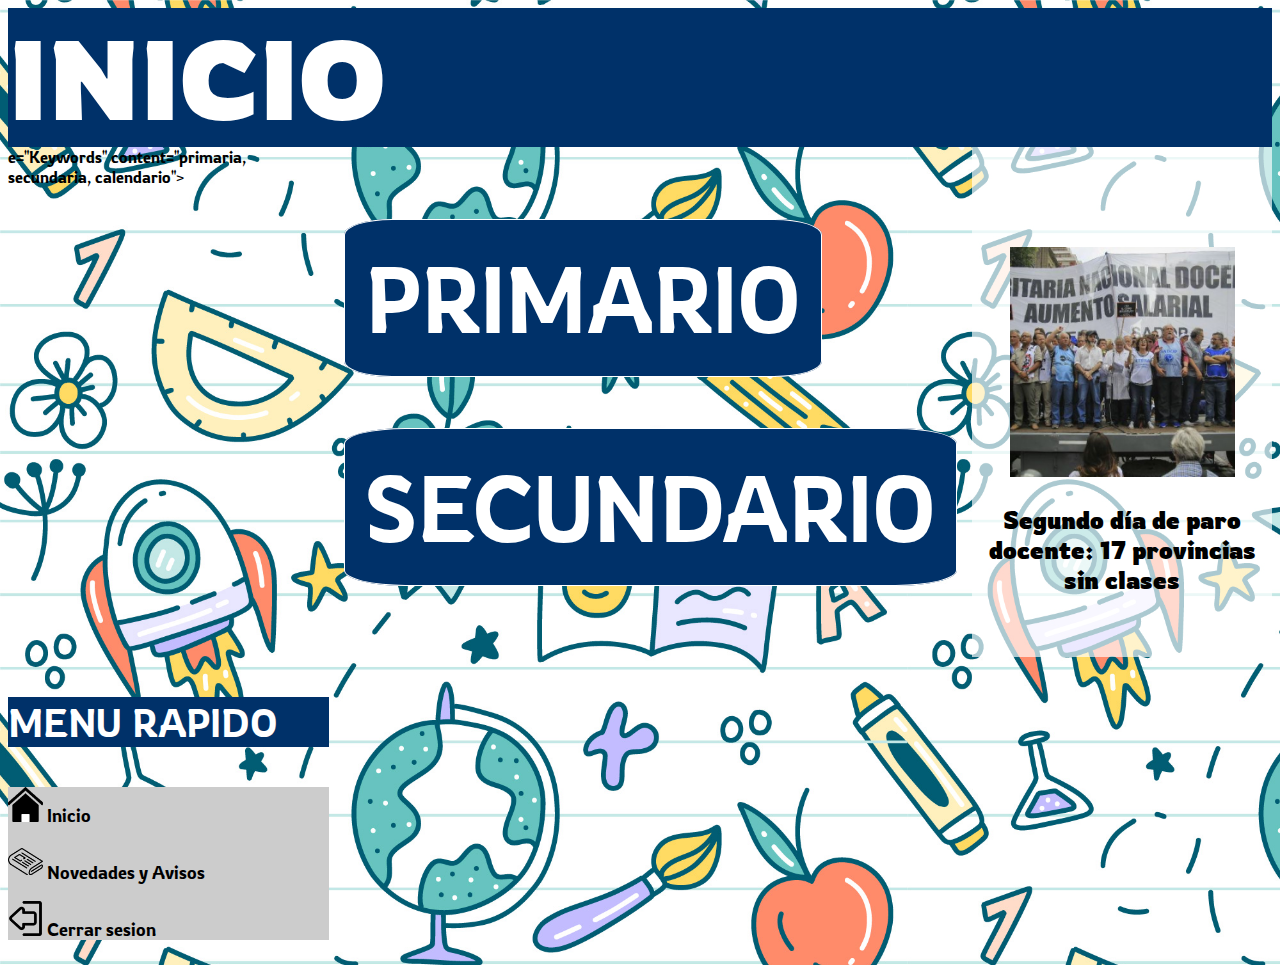
<file: Inicio.html>
<!DOCTYPE html>
<html>

<head>e="Keywords" content="primaria, secundaria, calendario">
    <meta name="decription" content="pagina para revisar las fechas y temas de examenes">
    <link href="Estilos.css" type="text/css" rel="stylesheet">
    <link type="image/x-icon" rel="shortcut icon" href="Images/calendar-1024.webp">
</head>

<body class="grid-container">
    <header class="item1">
        <h1>INICIO</h1>
    </header>
    <nav>
        <div class="menu">
            <p>MENU RAPIDO</p>
        </div>
        <div class="iconos">
            <p>
                <img src="Images/file.png">
                <a href="Inicio.html">Inicio</a>
            </p>
            <p>
                <img src="Images/logo noticias.png">
                <a href="Novedades.html">Novedades y Avisos</a>
            </p>
            <p>
                <img src="Images/logo cerrar sesion.png">
                <a href="Inicio.html">Cerrar sesion</a>
            </p>
        </div>
    </nav>

    <main class="item3">
        <p>
            <a href="Primario.html">PRIMARIO</a>
        </p>
        <p>
            <a href="Secundario.html">SECUNDARIO</a>
        </p>
    </main>

    <div class="noticias">
        <img src="Images/parooo.jpg" alt="Paro Docente">
        <h3><a href="Novedades.html">Segundo día de paro docente: 17 provincias sin clases</a></h3>
    </div>



</body>

</html>
</file>
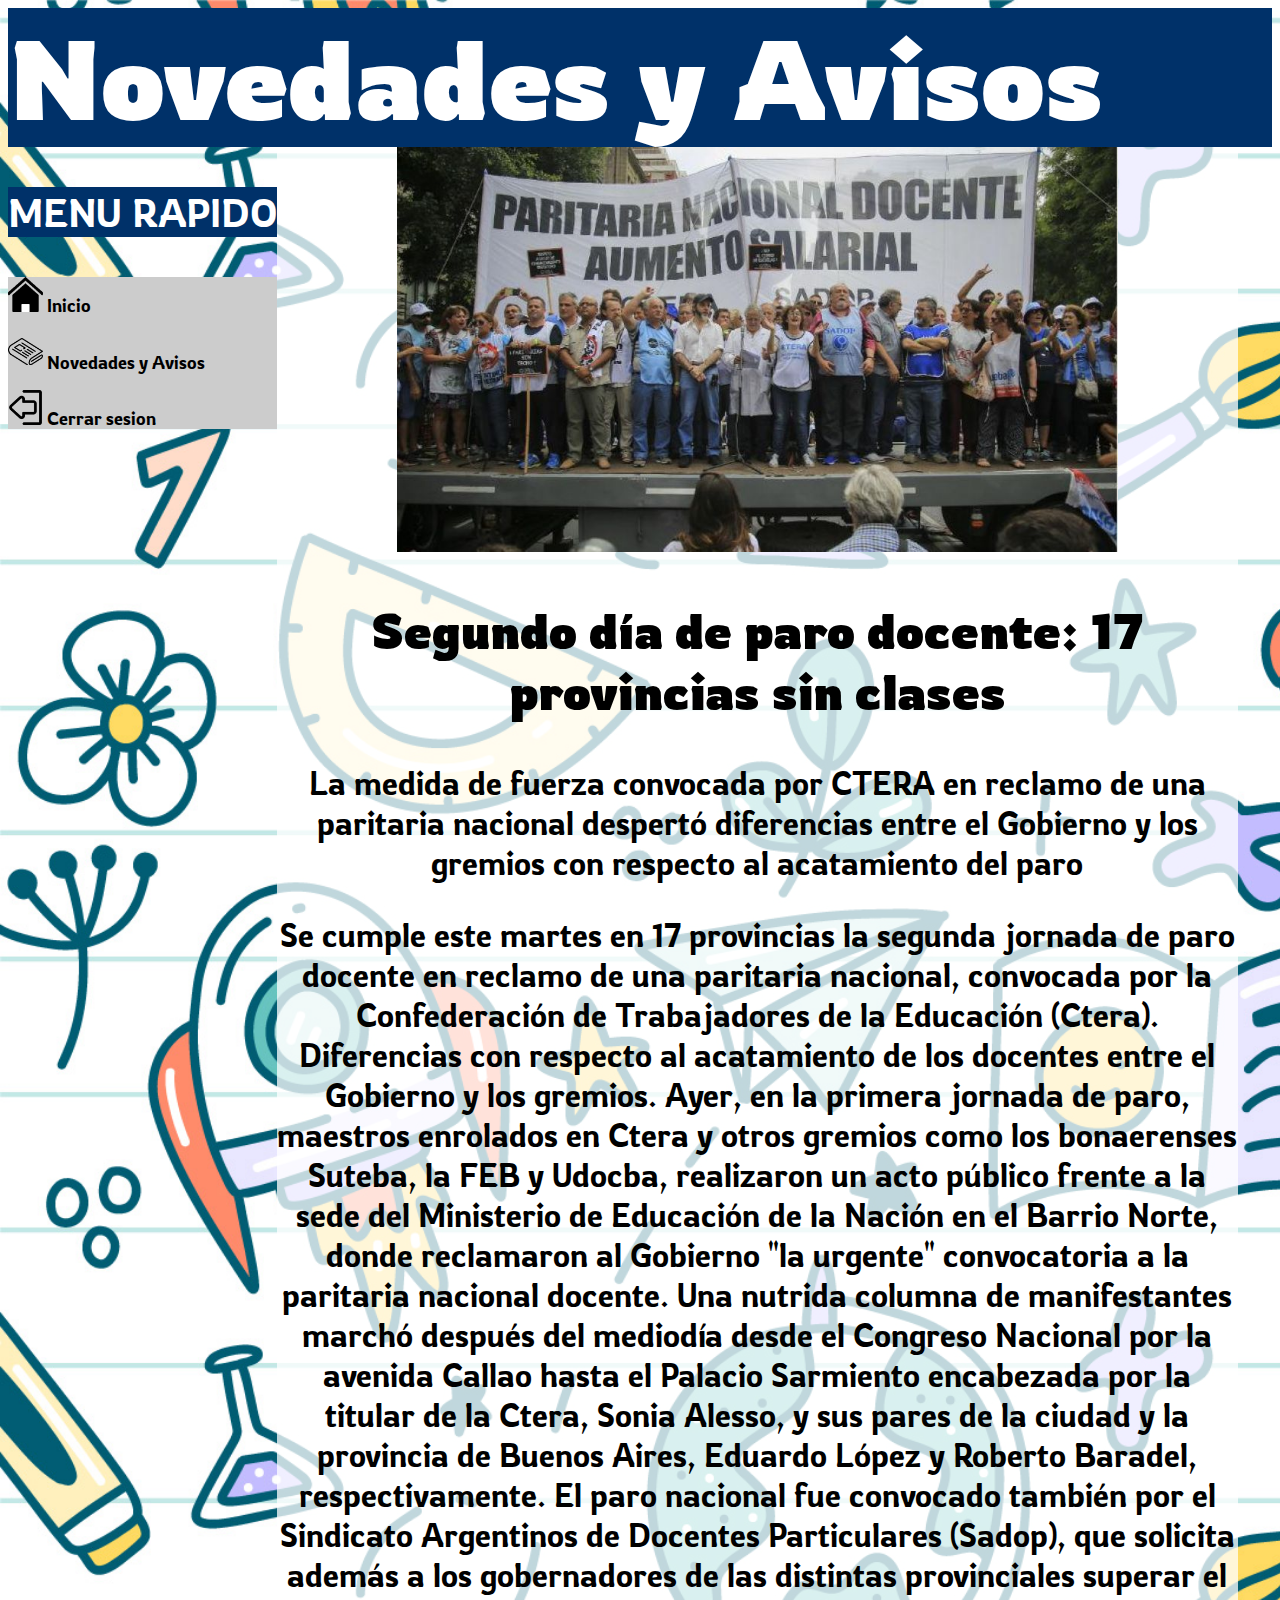
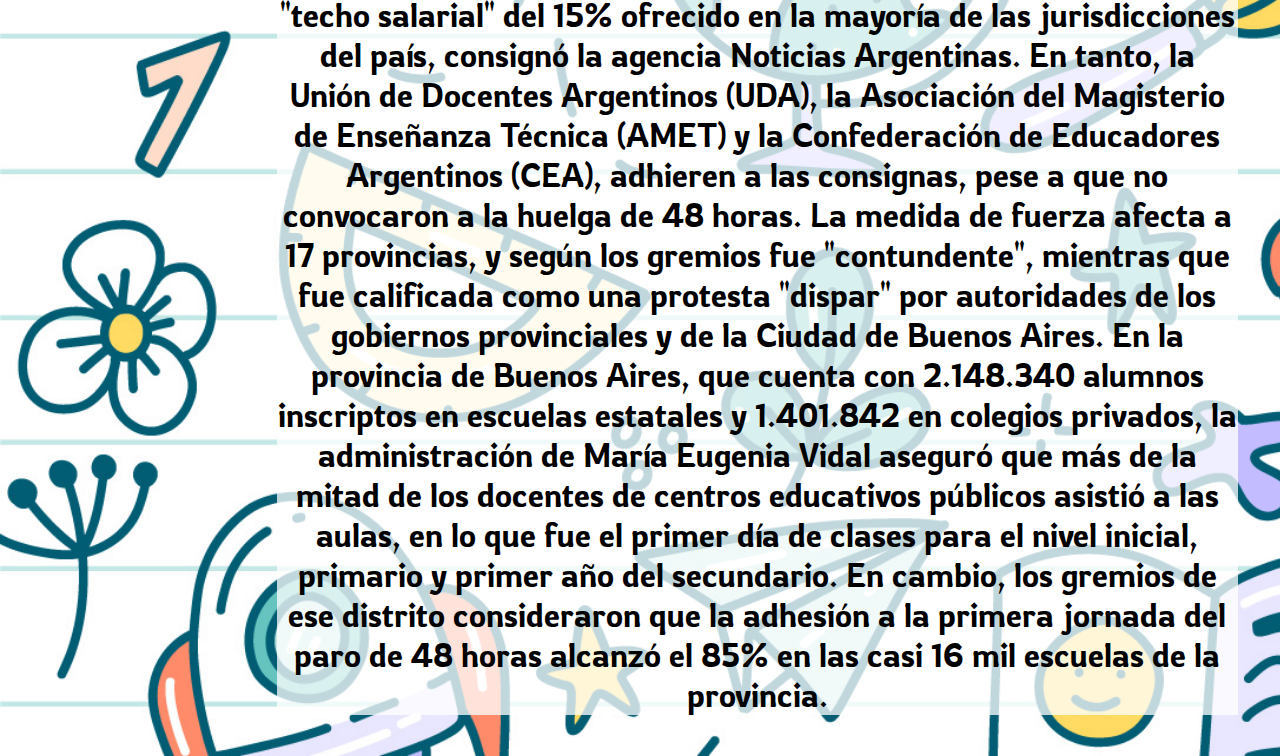
<file: Novedades.html>
<!DOCTYPE html>
<html>

<head>
  <meta charset="UTF-8">
  <title>Calendatio Estudiantil</title>
  <meta name="Keywords" content="primaria, secundaria, calendario">
  <meta name="decription" content="pagina para revisar las fechas y temas de examenes">
  <link href="Estilos.css" type="text/css" rel="stylesheet">
  <link type="image/x-icon" rel="shortcut icon" href="Images/calendar-1024.webp">
</head>

<body class="grid-container">
  <header class="item1">
    <h1>Novedades y Avisos</h1>
  </header>
  <main class="item3">
    <div class="noti">
      <img src="Images/parooo.jpg">
      <h2>Segundo día de paro docente: 17 provincias sin clases</h2>
      <p>La medida de fuerza convocada por CTERA en reclamo de una paritaria nacional despertó diferencias entre el
        Gobierno y los gremios con respecto al acatamiento del paro</p>
      <p>Se cumple este martes en 17 provincias la segunda jornada de paro docente en reclamo de una paritaria nacional,
        convocada por la Confederación de Trabajadores de la Educación (Ctera). Diferencias con respecto al acatamiento
        de los docentes entre el Gobierno y los gremios.

        Ayer, en la primera jornada de paro, maestros enrolados en Ctera y otros gremios como los bonaerenses Suteba, la
        FEB y Udocba, realizaron un acto público frente a la sede del Ministerio de Educación de la Nación en el Barrio
        Norte, donde reclamaron al Gobierno "la urgente" convocatoria a la paritaria nacional docente.

        Una nutrida columna de manifestantes marchó después del mediodía desde el Congreso Nacional por la avenida
        Callao hasta el Palacio Sarmiento encabezada por la titular de la Ctera, Sonia Alesso, y sus pares de la ciudad
        y la provincia de Buenos Aires, Eduardo López y Roberto Baradel, respectivamente.
        El paro nacional fue convocado también por el Sindicato Argentinos de Docentes Particulares (Sadop), que
        solicita además a los gobernadores de las distintas provinciales superar el "techo salarial" del 15% ofrecido en
        la mayoría de las jurisdicciones del país, consignó la agencia Noticias Argentinas.

        En tanto, la Unión de Docentes Argentinos (UDA), la Asociación del Magisterio de Enseñanza Técnica (AMET) y la
        Confederación de Educadores Argentinos (CEA), adhieren a las consignas, pese a que no convocaron a la huelga de
        48 horas.

        La medida de fuerza afecta a 17 provincias, y según los gremios fue "contundente", mientras que fue calificada
        como una protesta "dispar" por autoridades de los gobiernos provinciales y de la Ciudad de Buenos Aires.

        En la provincia de Buenos Aires, que cuenta con 2.148.340 alumnos inscriptos en escuelas estatales y 1.401.842
        en colegios privados, la administración de María Eugenia Vidal aseguró que más de la mitad de los docentes de
        centros educativos públicos asistió a las aulas, en lo que fue el primer día de clases para el nivel inicial,
        primario y primer año del secundario.

        En cambio, los gremios de ese distrito consideraron que la adhesión a la primera jornada del paro de 48 horas
        alcanzó el 85% en las casi 16 mil escuelas de la provincia.</p>
    </div>
  </main>

  <nav>
    <div class="menu">
      <p>MENU RAPIDO</p>
    </div>
    <div class="iconos">
      <p>
        <img src="Images/file.png">
        <a href="Inicio.html">Inicio</a>
      </p>
      <p>
        <img src="Images/logo noticias.png">
        <a href="Novedades.html">Novedades y Avisos</a>
      </p>
      <p>
        <img src="Images/logo cerrar sesion.png">
        <a href="Inicio.html">Cerrar sesion</a>
      </p>
    </div>
  </nav>
</body>

</html>
</file>
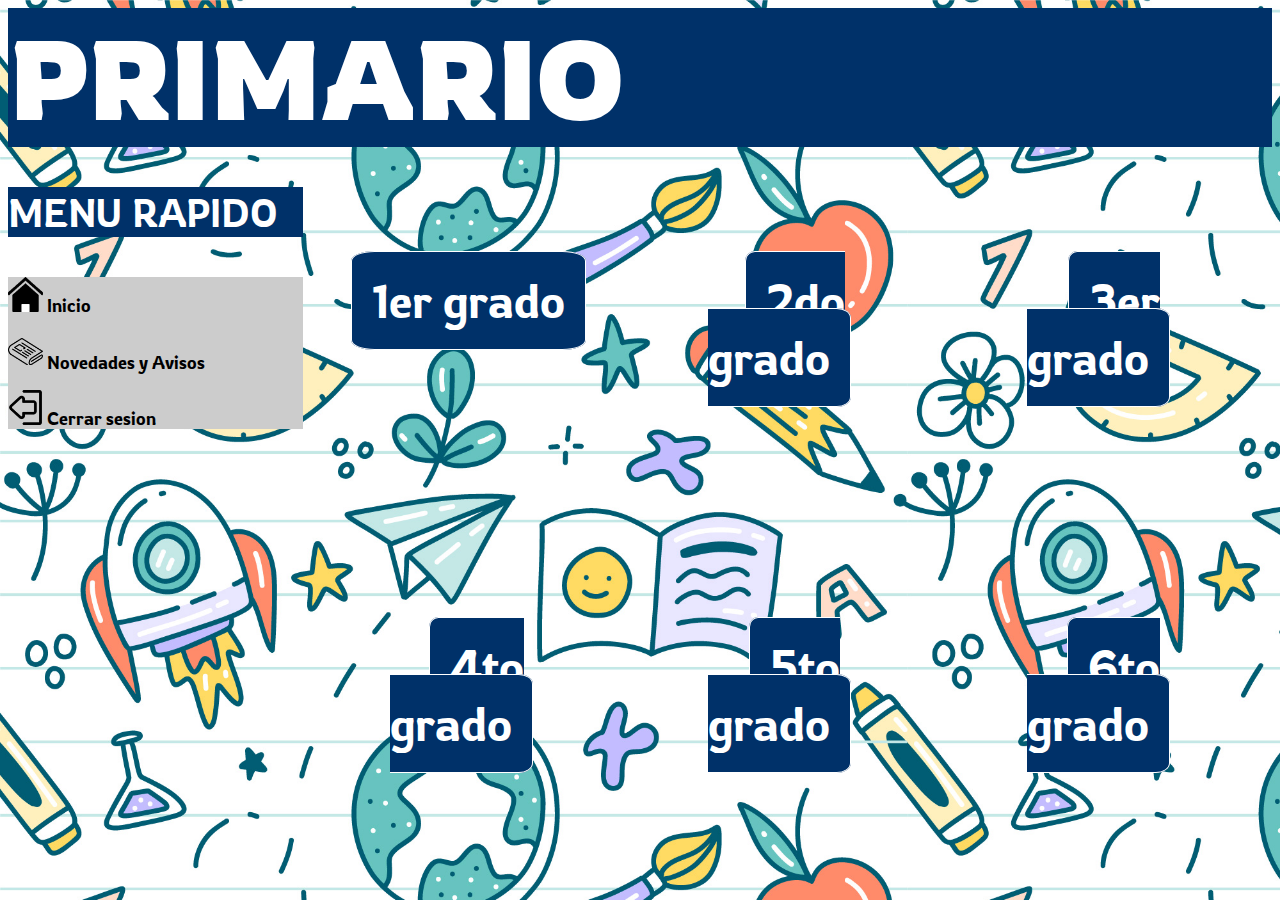
<file: Primario.html>
<!DOCTYPE html>
<html>

<head>
    <meta charset="UTF-8">
    <title>Calendatio Estudiantil</title>
    <meta name="Keywords" content="primaria, secundaria, calendario">
    <meta name="decription" content="pagina para revisar las fechas y temas de examenes">
    <link href="Estilos.css" type="text/css" rel="stylesheet">
    <link type="image/x-icon" rel="shortcut icon" href="Images/calendar-1024.webp">
</head>

<body class="select-container">
    <header class="item1">
        <h1>PRIMARIO</h1>
    </header>
    <nav>
        <div class="menu">
            <p>MENU RAPIDO</p>
        </div>
        <div class="iconos">
            <p>
                <img src="Images/file.png">
                <a href="Inicio.html">Inicio</a>
            </p>
            <p>
                <img src="Images/logo noticias.png">
                <a href="Novedades.html">Novedades y Avisos</a>
            </p>
            <p>
                <img src="Images/logo cerrar sesion.png">
                <a href="Inicio.html">Cerrar sesion</a>
            </p>
        </div>
    </nav>
    <main class="item3 primaria">
        <div class="main-container">
            <div><a href="sexto.html">1er grado</a></div>
            <div><a href="sexto.html">2do grado</a></div>
            <div><a href="sexto.html">3er grado</a></div>
            <div><a href="sexto.html">4to grado</a></div>
            <div><a href="sexto.html">5to grado</a></div>
            <div><a href="sexto.html">6to grado</a></div>
        </div>
    </main>
</body>

</html>
</file>
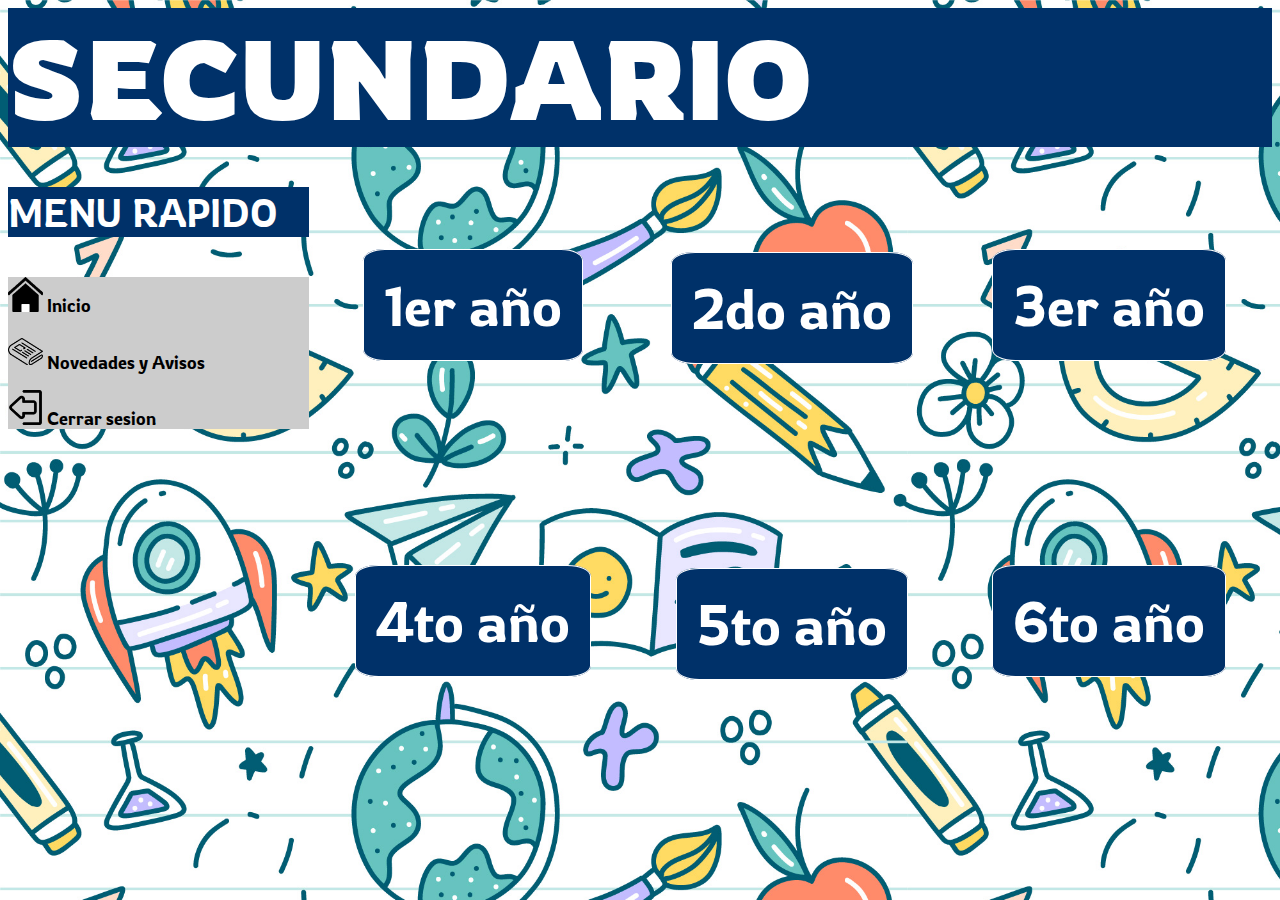
<file: Secundario.html>
<!DOCTYPE html>
<html>

<head>
    <meta charset="UTF-8">
    <title>Calendatio Estudiantil</title>
    <meta name="Keywords" content="primaria, secundaria, calendario">
    <meta name="decription" content="pagina para revisar las fechas y temas de examenes">
    <link href="Estilos.css" type="text/css" rel="stylesheet">
    <link type="image/x-icon" rel="shortcut icon" href="Images/calendar-1024.webp">
</head>

<body class="select-container">
    <header class="item1">
        <h1>SECUNDARIO</h1>
    </header>
    <nav>
        <div class="menu">
            <p>MENU RAPIDO</p>
        </div>
        <div class="iconos">
            <p>
                <img src="Images/file.png">
                <a href="Inicio.html">Inicio</a>
            </p>
            <p>
                <img src="Images/logo noticias.png">
                <a href="Novedades.html">Novedades y Avisos</a>
            </p>
            <p>
                <img src="Images/logo cerrar sesion.png">
                <a href="Inicio.html">Cerrar sesion</a>
            </p>
        </div>
    </nav>
    <main class="item3">
        <div class="main-container">
            <div><a href="sexto.html">1er año</a></div>
            <div><a href="sexto.html">2do año</a></div>
            <div><a href="sexto.html">3er año</a></div>
            <div><a href="sexto.html">4to año</a></div>
            <div><a href="sexto.html">5to año</a></div>
            <div><a href="sexto.html">6to año</a></div>
        </div>
    </main>
</body>

</html>
</file>
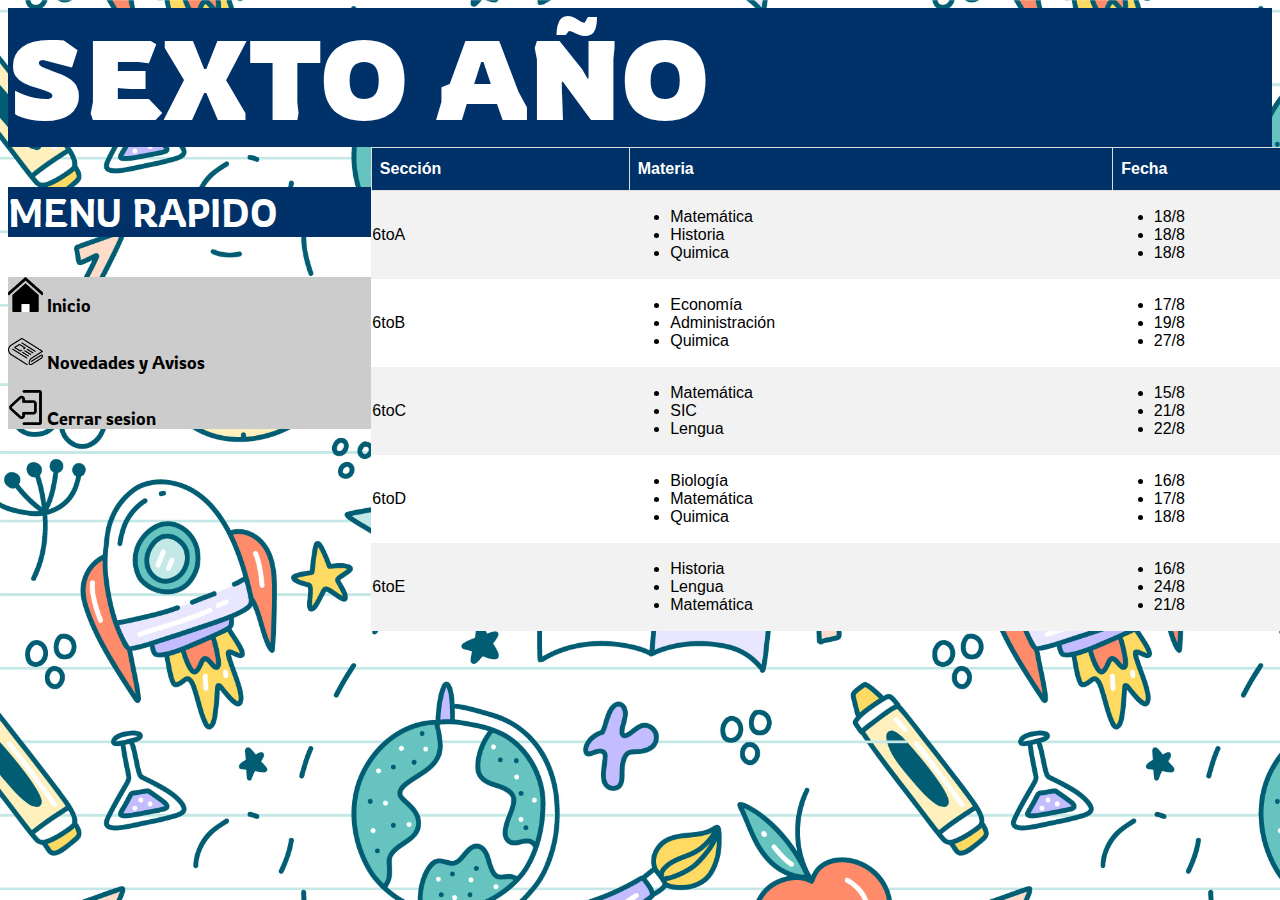
<file: sexto.html>
<!DOCTYPE html>
<html>

<head>
    <meta charset="UTF-8">
    <title>Calendatio Estudiantil</title>
    <meta name="Keywords" content="primaria, secundaria, calendario">
    <meta name="decription" content="pagina para revisar las fechas y temas de examenes">
    <link href="Estilos.css" type="text/css" rel="stylesheet">
    <link type="image/x-icon" rel="shortcut icon" href="Images/calendar-1024.webp">
</head>

<body class="select-container">
    <header class="item1">
        <h1>SEXTO AÑO</h1>
    </header>
    <nav>
        <div class="menu">
            <p>MENU RAPIDO</p>
        </div>
        <div class="iconos">
            <p>
                <img src="Images/file.png">
                <a href="Inicio.html">Inicio</a>
            </p>
            <p>
                <img src="Images/logo noticias.png">
                <a href="Novedades.html">Novedades y Avisos</a>
            </p>
            <p>
                <img src="Images/logo cerrar sesion.png">
                <a href="Inicio.html">Cerrar sesion</a>
            </p>
        </div>
    </nav>
    <div class="main">
        <table id="Secciones">
            <tr>
                <th>Sección</th>
                <th>Materia</th>
                <th>Fecha</th>
            </tr>
            <tr>
                <td>6toA</td>
                <td>
                    <ul>
                        <li>Matemática</li>
                        <li>Historia</li>
                        <li>Quimica</li>
                    </ul>
                </td>
                <td>
                    <ul>
                        <li>18/8</li>
                        <li>18/8</li>
                        <li>18/8</li>
                    </ul>
                </td>
            </tr>
            <tr>
                <td>6toB</td>
                <td>
                    <ul>
                        <li>Economía</li>
                        <li>Administración</li>
                        <li>Quimica</li>
                    </ul>
                </td>
                <td>
                    <ul>
                        <li>17/8</li>
                        <li>19/8</li>
                        <li>27/8</li>
                    </ul>
                </td>
            </tr>
            <tr>
                <td>6toC</td>
                <td>
                    <ul>
                        <li>Matemática</li>
                        <li>SIC</li>
                        <li>Lengua</li>
                    </ul>
                </td>
                <td>
                    <ul>
                        <li>15/8</li>
                        <li>21/8</li>
                        <li>22/8</li>
                    </ul>
                </td>
            </tr>
            <tr>
                <td>6toD</td>
                <td>
                    <ul>
                        <li>Biología</li>
                        <li>Matemática</li>
                        <li>Quimica</li>
                    </ul>
                </td>
                <td>
                    <ul>
                        <li>16/8</li>
                        <li>17/8</li>
                        <li>18/8</li>
                    </ul>
                </td>
            </tr>
            <tr>
                <td>6toE</td>
                <td>
                    <ul>
                        <li>Historia</li>
                        <li>Lengua</li>
                        <li>Matemática</li>
                    </ul>
                </td>
                <td>
                    <ul>
                        <li>16/8</li>
                        <li>24/8</li>
                        <li>21/8</li>
                    </ul>
                </td>
            </tr>
        </table>
    </div>
</body>

</html>
</file>
<file: Estilos.css>
@import url('https://fonts.googleapis.com/css2?family=Rowdies:wght@300;400;700&display=swap');

body {
    font-family: "Rowdies", sans-serif;
    font-weight: 300;
    font-style: normal;
    background-image: url(Images/9205375.jpg);
    background-size: cover;
}

.grid-container {
    display: grid;
    grid-template-areas:
        'header header header header header header'
        'menu main main main main right'

}

h1 {
    font-size: 700%;
    color: white;
    background-color: #003169;
    margin: 0%;
}

.item1 {
    grid-area: header;

}

.noticias {
    grid-area: right;
    color: black;
    text-align: center;
    background-color: rgba(255, 255, 255, 0.671);
}

.noticias a:link,
.noticias a:visited {
    text-decoration: none;
    color: rgb(0, 0, 0);
}

.noticias img {
    width: 75%;
    height: 45%;
    object-fit: cover;
    margin-top: 100px;
}

h3 {
    font-size: 150%;
}

.menu {

    font-family: "Rowdies", sans-serif;
    font-size: 250%;
    background-color: #003169;
    color: white;

}

.iconos img {
    width: 35px
}

.iconos {
    grid-area: menu;
    background-color: rgb(204, 204, 204);
    font-size: 110%;
}

.iconos a:link,
.iconos a:visited {
    text-decoration: none;
    color: rgb(0, 0, 0);
}

.iconos p:hover {
    background-color: thistle;
    color: black
}

.item3 {
    grid-area: main;
    font-size: 580%;
}

main.item3 a:link,
main.item3 a:visited {
    color: white;
    background-color: #003169;
    margin: 15px;
    text-decoration: none;
    border: 1px solid white;
    border-radius: 10%;
    padding: 20px;
}

.noti {
    font-size: 0.35em;
    background-color: rgba(255, 255, 255, 0.753);
    text-align: center;
}

.noti img {
    width: 75%;
}

.main-container {
    display: grid;
    grid-template-columns: auto auto auto;
    padding: 3%;
    column-gap: 5%;
    row-gap: 10%;
}

.main-container>div {
    background-color: rgba(255, 255, 255, 0);
    text-align: center;
    padding: 35% 0;
    font-size: 60%;
}

.select-container {
    display: grid;
    grid-template-areas:
        'header header header header header header'
        'menu main main main main main';
}

#Secciones {
    font-family: Arial, Helvetica, sans-serif;
    border-collapse: collapse;
    width: 100%;
}

#Seccions td,
#Secciones th {
    border: 1px solid #ddd;
    padding: 8px;
}

#Secciones tr:nth-child(even) {
    background-color: #f2f2f2;
}

#Seccioness tr:hover {
    background-color: #ddd;
}

#Secciones th {
    padding-top: 12px;
    padding-bottom: 12px;
    text-align: left;
    background-color: #003169;
    color: white;
}

table#Secciones {
    background-color: white;
    width: 250%;
}

table#Secciones td {
    height: 15px;
}

ul.b {
    list-style-type: square;
}

.primaria {
    font-size: 485%;
}
</file>
